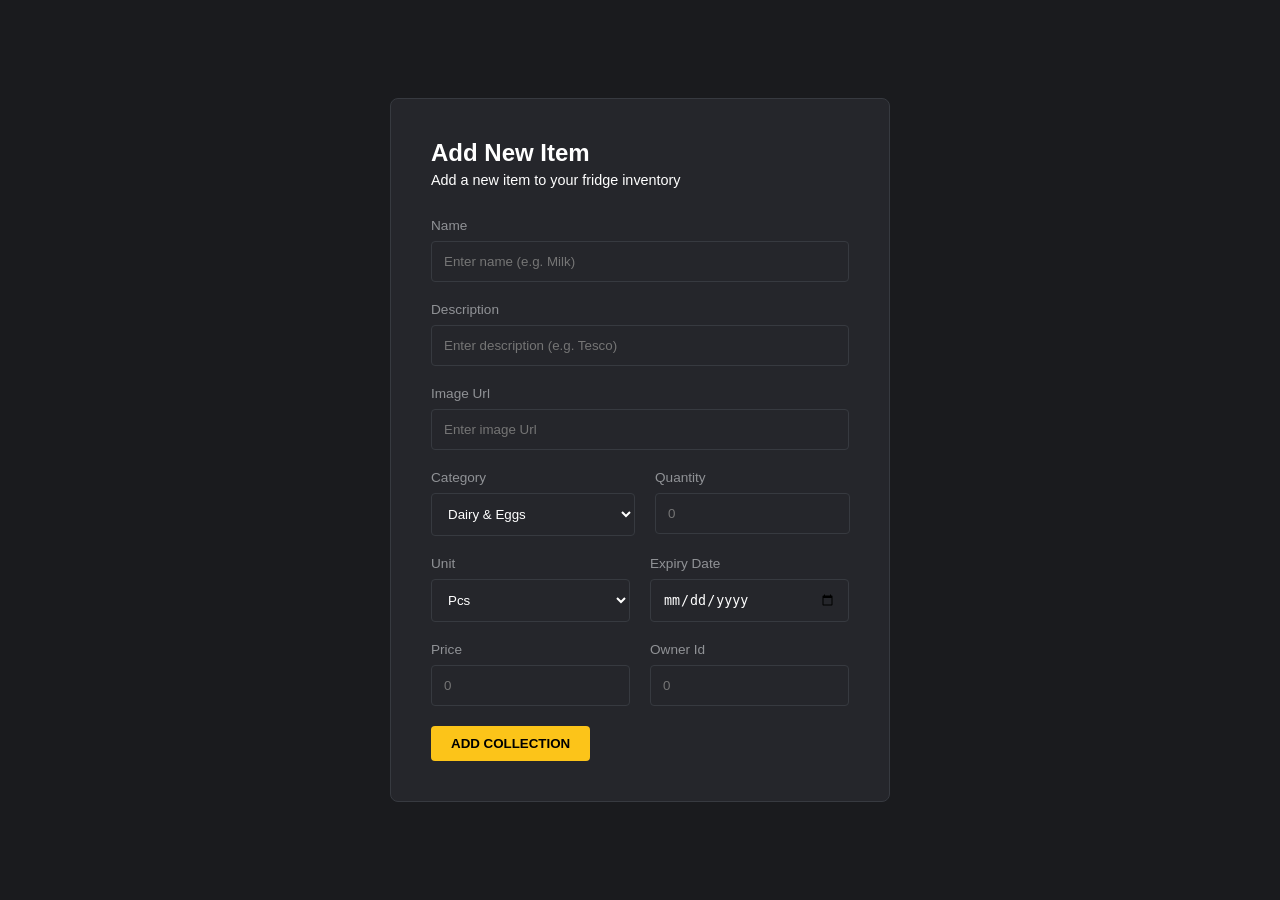
<file: Admin/addItem.html>
<!DOCTYPE html>
<html lang="tr">
<head>
    <meta charset="UTF-8">
    <meta name="viewport" content="width=device-width, initial-scale=1.0">
    <title>New Collection | Add Item</title>
    <link rel="stylesheet" href="../AdminCss/global.css">
    <link rel="stylesheet" href="../AdminCss/addItem.css">
</head>
<body class="dark-theme">
    <div class="add-container">
        <div class="add-card">
            <header class="card-header">
                <h2>Add New Item</h2>
                <p>Add a new item to your fridge inventory</p>
            </header>

            <form id="add-item-form">
                <div class="input-group">
                    <label for="name">Name</label>
                    <div class="name-with-preview">
                        <input type="text" id="name" placeholder="Enter name (e.g. Milk)" required>        
                    </div>
                </div>

                <div class="input-group">
                    <label for="description">Description</label>
                    <div class="name-with-preview">
                        <input type="text" id="description" placeholder="Enter description (e.g. Tesco)" required>        
                    </div>
                </div>

                <div class="input-group">
                    <label for="image">Image Url</label>
                    <div class="name-with-preview">
                        <input type="text" id="image" placeholder="Enter image Url" required>        
                    </div>
                </div>

                <div class="input-row">
                    <div class="input-group">
                        <label for="category">Category</label>
                        <select id="category">
                            <option value="Dairy & Eggs">Dairy & Eggs</option>
                            <option value="Breakfast & Snacks">Breakfast & Snacks</option>
                            <option value="Meats">Meats</option>
                            <option value="Fruits & Vegetables">Fruits & Vegetables</option>
                            <option value="Sauces & Condiments">Sauces & Condiments</option>
                            <option value="Ready Meals & Beverages">Ready Meals & Beverages</option>
                        </select>
                    </div>
                    <div class="input-group">
                        <label for="quantity">Quantity</label>
                        <input type="number" id="quantity" placeholder="0" required>
                    </div>
                </div>

                <div class="input-row">
                    <div class="input-group">
                        <label for="unit">Unit</label>
                        <select id="unit">
                            <option value="pcs">Pcs</option>
                            <option value="kg">KG</option>
                            <option value="liter">Liter</option>
                            <option value="pack">Pack</option>
                        </select>
                    </div>
                    <div class="input-group">
                        <label for="expiry">Expiry Date</label>
                        <input type="date" id="expiry">
                    </div>
                </div>

                <div class="input-row">
                    <div class="input-group">
                        <label for="price">Price</label>
                        <input type="number" id="price" placeholder="0">
                        
                    </div>
                    <div class="input-group">
                        <label for="owner">Owner Id</label>
                        <input type="number" id="owner" placeholder="0">
                    </div>
                   
                </div>

                    <form id="add-item-form">
                        <button type="submit" class="btn-primary" id="add-item-btn">ADD COLLECTION</button>
                    </form>
            </form>
        </div>
    </div>

    <script type="module" src="../AdminJs/addItem.js"></script>
</body>
</html>
</file>
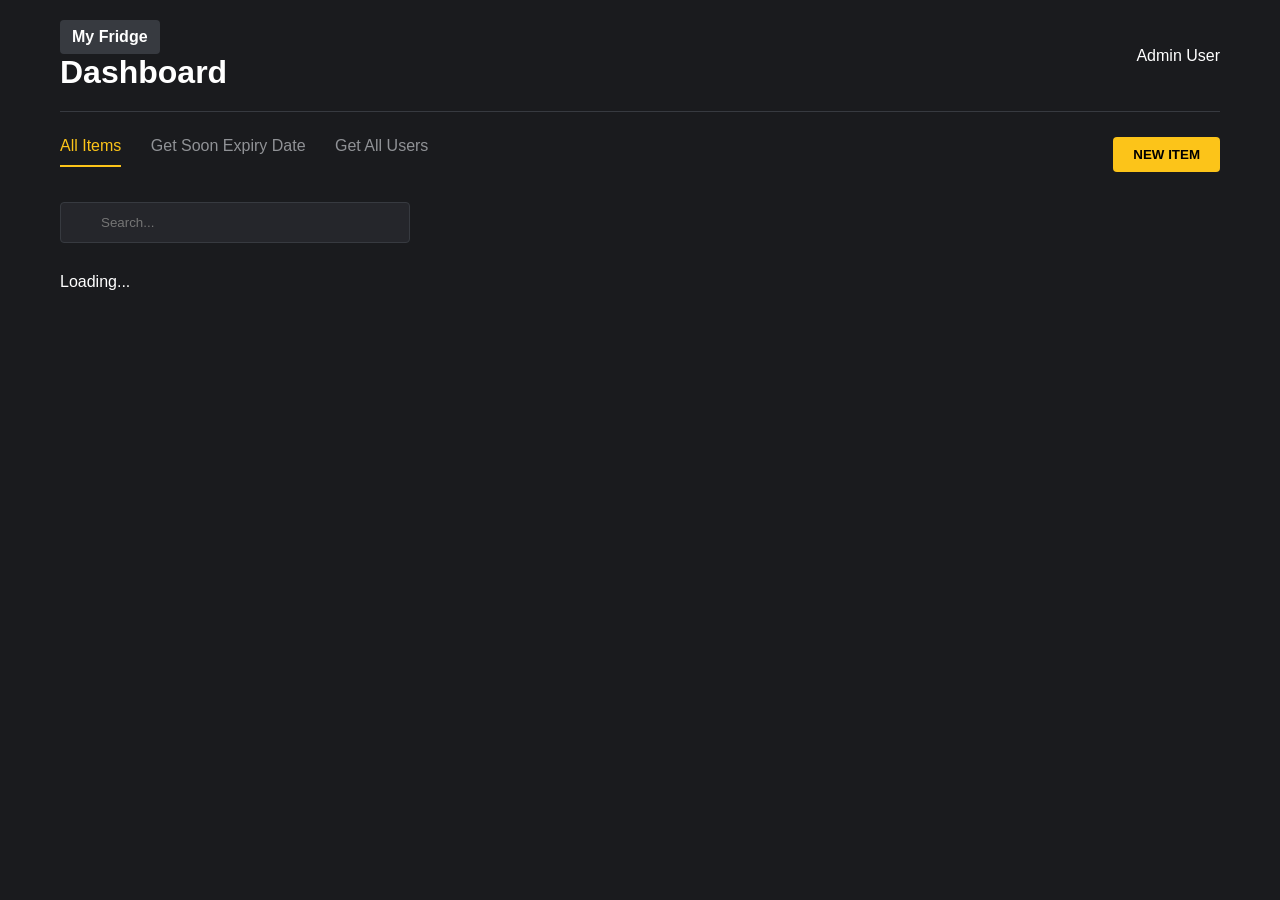
<file: Admin/adminIndex.html>
<!DOCTYPE html>
<html lang="tr">
<head>
    <meta charset="UTF-8">
    <meta name="viewport" content="width=device-width, initial-scale=1.0">
    <title>My Fridge</title>
    
    <link rel="stylesheet" href="../AdminCss/admin.css">
</head>
<body class="dark-theme">
    <div class="dashboard-container">
        
        <header class="navbar">
            <div class="nav-left">
                <div class="logo-box">My Fridge</div>
                <h1 class="page-title">Dashboard</h1>
            </div>
            <div class="nav-right">
                <div class="user-profile">
                    <span class="username">Admin User</span>
                </div>
            </div>
        </header>

        <section class="action-bar">
            <div class="tabs">
                <button class="tab-item active">All Items</button>
                <button class="tab-item">Get Soon Expiry Date</button>
                <button class="tab-item">Get All Users</button>
            </div>
            <button class="btn-primary" onclick="window.location.href='addItem.html'">NEW ITEM</button>
        </section>

        <section class="filter-bar">
            <div class="search-wrapper">
                
                <input type="text" id="search-box" placeholder="Search...">
            </div>
            
        </section>

        <main class="items-grid" id="items-grid">
            <p class="loading-text">Loading...</p>
        </main>

    </div>

    <script src="../AdminJs/admin.js"></script>
</body>
</html>
</file>
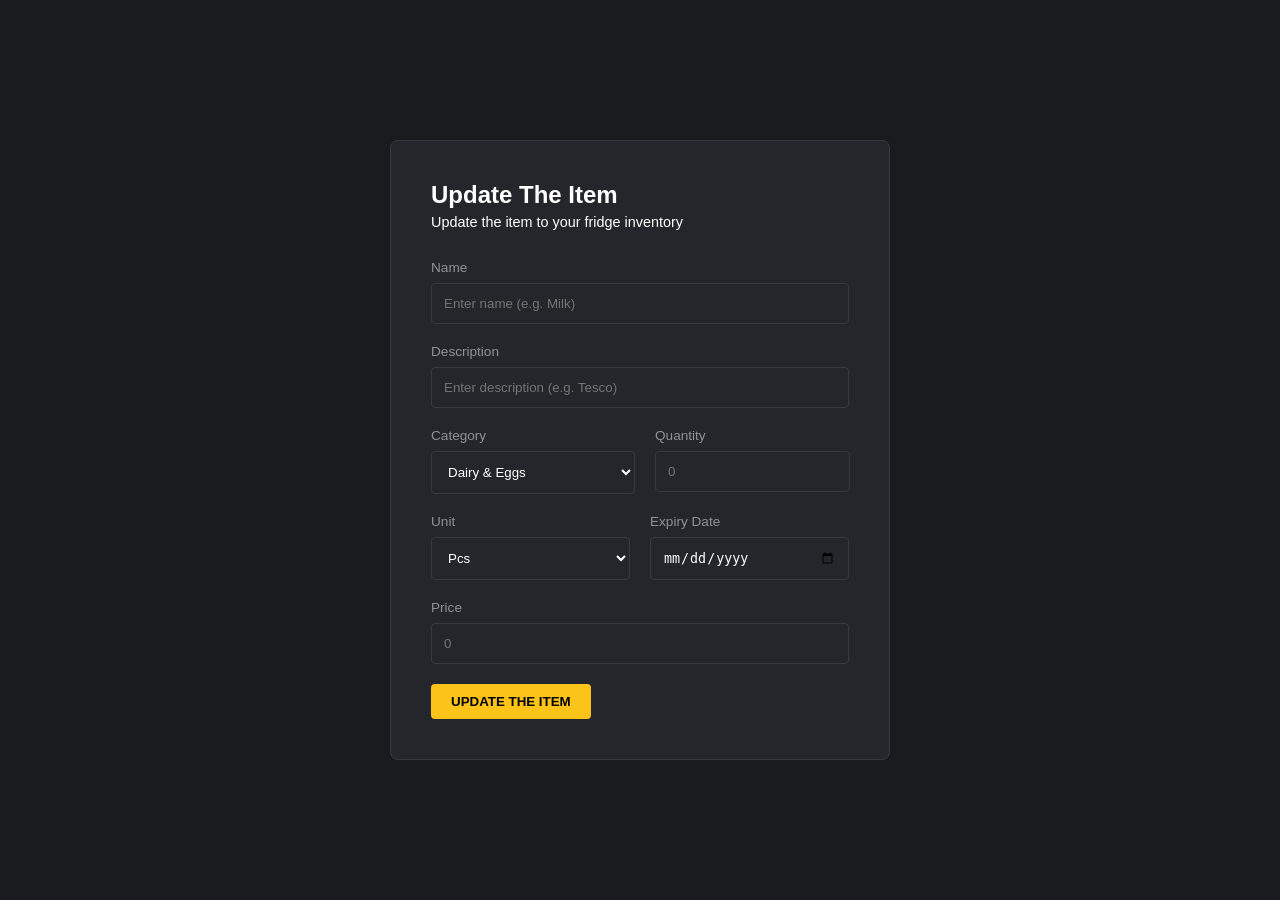
<file: Admin/updateItem.html>
<!DOCTYPE html>
<html lang="tr">
<head>
    <meta charset="UTF-8">
    <meta name="viewport" content="width=device-width, initial-scale=1.0">
    <title>Update Item</title>
    <link rel="stylesheet" href="../AdminCss/global.css">
    <link rel="stylesheet" href="../AdminCss/addItem.css">
</head>
<body class="dark-theme">
    <div class="add-container">
        <div class="add-card">
            <header class="card-header">
                <h2>Update The Item</h2>
                <p>Update the item to your fridge inventory</p>
            </header>

            <form id="update-item-form">
                <div class="input-group">
                    <label for="name">Name</label>
                    <div class="name-with-preview">
                        <input type="text" id="name" placeholder="Enter name (e.g. Milk)" required>        
                    </div>
                </div>

                <div class="input-group">
                    <label for="description">Description</label>
                    <div class="name-with-preview">
                        <input type="text" id="description" placeholder="Enter description (e.g. Tesco)" required>        
                    </div>
                </div>

                

                <div class="input-row">
                    <div class="input-group">
                        <label for="category">Category</label>
                        <select id="category">
                            <option value="Dairy & Eggs">Dairy & Eggs</option>
                            <option value="Breakfast & Snacks">Breakfast & Snacks</option>
                            <option value="Meats">Meats</option>
                            <option value="Fruits & Vegetables">Fruits & Vegetables</option>
                            <option value="Sauces & Condiments">Sauces & Condiments</option>
                            <option value="Ready Meals & Beverages">Ready Meals & Beverages</option>
                        </select>
                    </div>
                    <div class="input-group">
                        <label for="quantity">Quantity</label>
                        <input type="number" id="quantity" placeholder="0" required>
                    </div>
                </div>

                <div class="input-row">
                    <div class="input-group">
                        <label for="unit">Unit</label>
                        <select id="unit">
                            <option value="pcs">Pcs</option>
                            <option value="kg">KG</option>
                            <option value="liter">Liter</option>
                            <option value="pack">Pack</option>
                        </select>
                    </div>
                    <div class="input-group">
                        <label for="expiry">Expiry Date</label>
                        <input type="date" id="expiry">
                    </div>
                </div>

                <div class="input-row">
                    <div class="input-group">
                        <label for="price">Price</label>
                        <input type="number" id="price" placeholder="0">
                        
                    </div>
                
                   
                </div>

                    <form id="update-item-form">
                        <button type="submit" class="btn-primary" id="update-item-btn">UPDATE THE ITEM</button>
                    </form>
            </form>
        </div>
    </div>

    <script type="module" src="../AdminJs/updateItem.js"></script>
</body>
</html>
</file>
<file: AdminCss/global.css>
@import url('./admin.css');
@import url('./addItem.css');

:root {
    --bg-color: #1a1b1e;
    --card-bg: #25262b;
    --text-main: #ffffff;
    --text-dim: #909296;
    --accent-yellow: #fcc419;
    --border-color: #373a40;
}
</file>
<file: AdminCss/addItem.css>
body {
    background-color: var(--bg-color);
    color: var(--text-main);
    font-family: 'Inter', sans-serif;
    display: flex;
    justify-content: center;
    align-items: center;
    height: 100vh;
    margin: 0;
}

.add-card {
    background: var(--card-bg);
    width: 100%;
    max-width: 500px;
    padding: 40px;
    border-radius: 8px;
    border: 1px solid var(--border-color);
}

.card-header h2 { margin: 0; font-size: 1.5rem; }
.card-header p { color: var(--text-main); font-size: 0.9rem; margin-top: 5px; margin-bottom: 30px;}

.input-group {
    display: flex;
    flex-direction: column;
    margin-bottom: 20px;
}

label {
    font-size: 0.85rem;
    color: var(--text-dim);
    margin-bottom: 8px;
}

input, select {
    background: var(--input-bg);
    border: 1px solid var(--border-color);
    padding: 12px;
    color: white;
    border-radius: 4px;
    outline: none;
}

select:focus{
    background-color: var(--bg-color);
}

input:focus { border-color: var(--accent-yellow); }

.input-row {
    display: flex;
    gap: 20px;
   
}

.input-row .input-group { flex: 1; }

/* Resim Önizleme Düzeni */
.name-with-preview {
    display: flex;
    gap: 15px;
    align-items: center;
}

.name-with-preview input { flex: 1; }

.preview-box {
    width: 50px;
    height: 50px;
    background: var(--input-bg);
    border: 1px solid var(--border-color);
    display: flex;
    justify-content: center;
    align-items: center;
    border-radius: 4px;
}

.preview-box img { width: 30px; height: 30px; object-fit: contain; }
</file>
<file: AdminCss/admin.css>
/* 1. RENK VE DEĞİŞKEN TANIMLARI */
:root {
    --bg-dark: #1a1b1e;      /* Arka plan */
    --card-dark: #25262b;    /* Kartların rengi */
    --border-dark: #373a40;  /* Çizgi renkleri */
    --text-white: #ffffff;   /* Ana yazı */
    --text-gray: #909296;    /* İkincil yazı */
    --accent-yellow: #fcc419; /* Sarı buton rengi */
}

/* 2. GENEL SIFIRLAMA */
* { margin: 0; padding: 0; box-sizing: border-box; }

body.dark-theme {
    background-color: var(--bg-dark);
    color: var(--text-white);
    font-family: 'Segoe UI', Tahoma, Geneva, Verdana, sans-serif;
}

.dashboard-container {
    max-width: 1200px;
    margin: 0 auto;
    padding: 20px;
}

/* 3. NAVBAR STİLİ */
.navbar {
    display: flex;
    justify-content: space-between;
    align-items: center;
    padding-bottom: 20px;
    border-bottom: 1px solid var(--border-dark);
}

.logo-box {
    background: #373a40;
    padding: 8px 12px;
    border-radius: 4px;
    font-weight: bold;
    margin-right: 15px;
    display: inline-block;
}

/* 4. AKSİYON ÇUBUĞU (TABS) */
.action-bar {
    display: flex;
    justify-content: space-between;
    margin-top: 25px;
}

.tab-item {
    background: none;
    border: none;
    color: var(--text-gray);
    margin-right: 25px;
    font-size: 1rem;
    cursor: pointer;
    padding-bottom: 10px;
}

.tab-item.active {
    color: var(--accent-yellow);
    border-bottom: 2px solid var(--accent-yellow);
}

.btn-primary {
    background-color: var(--accent-yellow);
    color: black;
    border: none;
    padding: 10px 20px;
    border-radius: 4px;
    font-weight: bold;
    cursor: pointer;
    transition: 0.3s;
}

.btn-primary:hover { opacity: 0.8; }

/* 5. ARAMA ÇUBUĞU */
.filter-bar {
    display: flex;
    justify-content: space-between;
    margin-top: 30px;
}

.search-wrapper {
    position: relative;
    width: 350px;
}

#search-box {
    width: 100%;
    background: var(--card-dark);
    border: 1px solid var(--border-dark);
    padding: 12px 12px 12px 40px;
    color: white;
    border-radius: 4px;
}

/* 6. GRID VE KARTLAR */
.items-grid {
    display: grid;
    grid-template-columns: repeat(auto-fill, minmax(280px, 1fr));
    gap: 20px;
    margin-top: 30px;
}

.collection-card {
    background: var(--card-dark);
    border: 1px solid var(--border-dark);
    border-radius: 8px;
    padding: 20px;
    transition: 0.2s;
}

.collection-card:hover {
    border-color: var(--accent-yellow);
    transform: translateY(-3px);
}

.tag {
    font-size: 0.7rem;
    color: var(--text-gray);
    letter-spacing: 1px;
}

.card-footer {
    margin-top: 20px;
    display: flex;
    justify-content: space-between;
    align-items: center;
    color: var(--text-gray);
    font-size: 0.9rem;
}

.delete-btn {
    background: none;
    border: none;
    cursor: pointer;
    font-size: 1.2rem;
}
</file>
